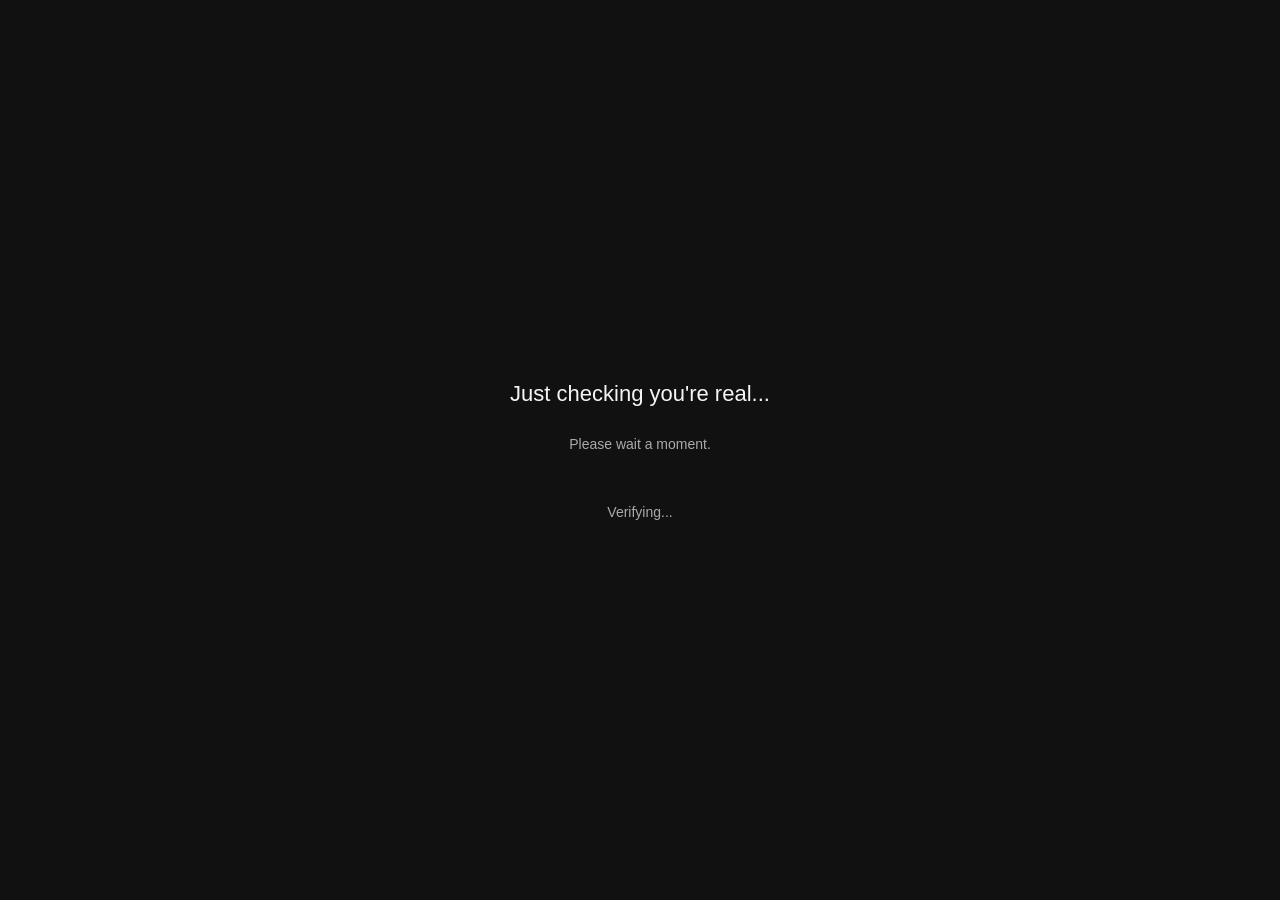
<file: index.html>
<!DOCTYPE html>
<html lang="en">
<head>
  <meta charset="UTF-8">
  <meta name="viewport" content="width=device-width, initial-scale=1.0">
  <title>One moment...</title>

  <script
    src="https://challenges.cloudflare.com/turnstile/v0/api.js"
    async
    defer
  ></script>

  <style>
    * {
      box-sizing: border-box;
    }

    body {
      margin: 0;
      min-height: 100vh;
      display: flex;
      flex-direction: column;
      align-items: center;
      justify-content: center;
      background: #111;
      color: #f5f5f5;
      font-family: Arial, sans-serif;
      text-align: center;
    }

    h1 {
      font-size: 22px;
      font-weight: 500;
    }

    p {
      color: #aaa;
      font-size: 14px;
    }

    #captcha {
      margin-top: 20px;
    }

    #status {
      margin-top: 18px;
    }
  </style>
</head>

<body>
  <h1>Just checking you're real...</h1>
  <p>Please wait a moment.</p>

  <div
    id="captcha"
    class="cf-turnstile"
    data-sitekey="0x4AAAAAAFw-zp3iwCuxAs5w"
    data-theme="dark"
    data-callback="onVerified"
    data-error-callback="onError"
    data-expired-callback="onExpired"
  ></div>

  <p id="status" role="status">Verifying...</p>

  <script>
    async function onVerified(token) {
      const status = document.getElementById("status");
      status.textContent = "Verification in progress...";

      try {
        const response = await fetch(
          "https://link-host-verification.diosdado-delacruz0314.workers.dev/",
          {
            method: "POST",
            headers: {
              "Content-Type": "application/json"
            },
            body: JSON.stringify({ token })
          }
        );

        const result = await response.json();

        if (response.ok && result.success === true) {
          status.textContent = "Verified. Continuing...";

          setTimeout(() => {
            window.location.href = "main.html";
          }, 700);
        } else {
          status.textContent =
            "Verification failed. Please refresh and try again.";
        }
      } catch (error) {
        status.textContent =
          "Unable to verify right now. Please check your connection and retry.";
      }
    }

    function onError() {
      document.getElementById("status").textContent =
        "Verification couldn't load. Please refresh and try again.";
    }

    function onExpired() {
      document.getElementById("status").textContent =
        "Verification expired. Please refresh and try again.";
    }
  </script>
</body>
</html>
</file>
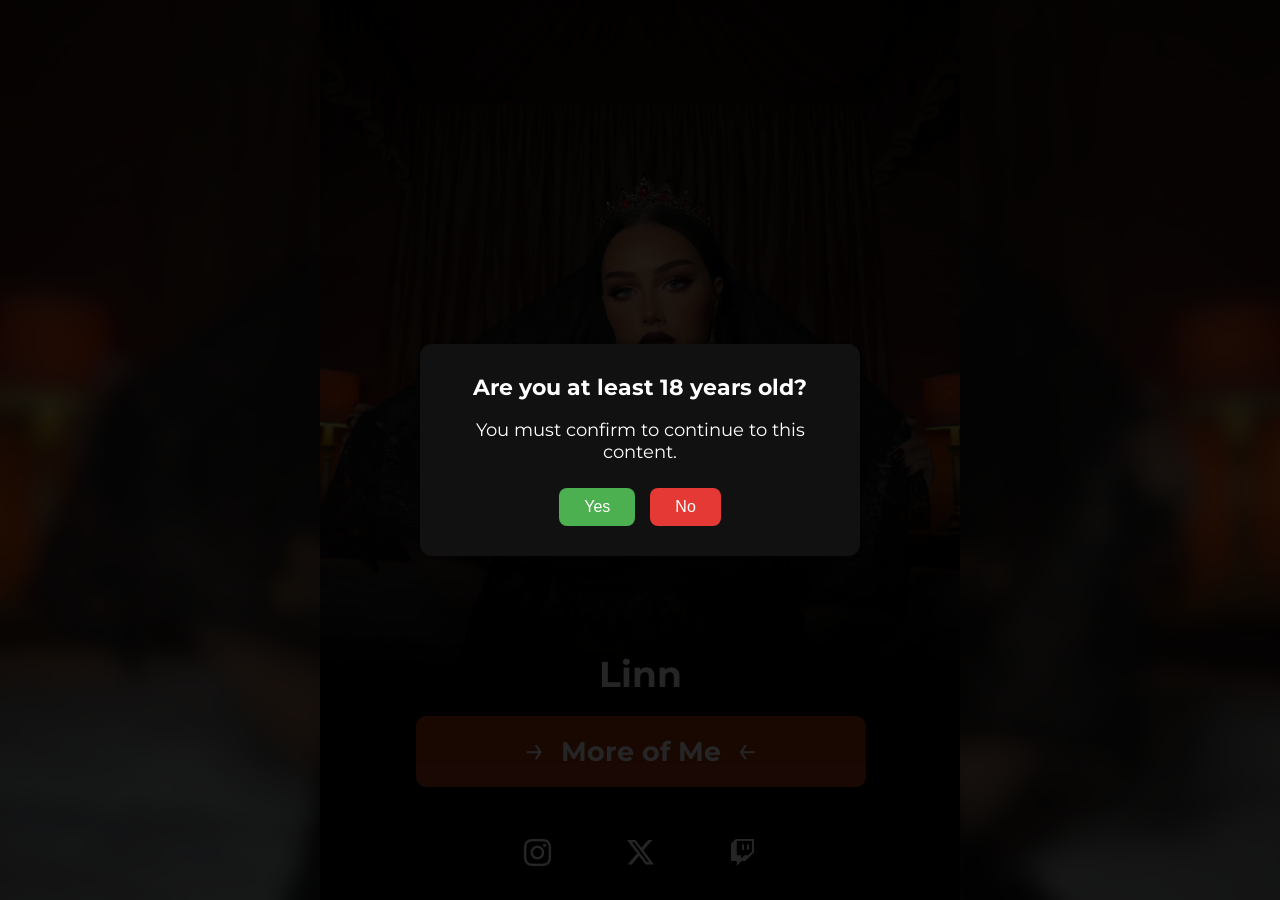
<file: main.html>
<!DOCTYPE html>
<html lang="en">
<head>
    <meta charset="UTF-8">
    <meta name="viewport" content="width=device-width, initial-scale=1.0">
    <title>Linny Nova</title>
    <link rel="stylesheet" href="./styles.css">
    <link rel="preconnect" href="https://fonts.googleapis.com">
    <link rel="preconnect" href="https://fonts.gstatic.com" crossorigin>
    <link href="https://fonts.googleapis.com/css2?family=Montserrat:ital,wght@0,100..900;1,100..900&display=swap" rel="stylesheet">
    <link rel="stylesheet" href="https://cdn.jsdelivr.net/npm/bootstrap-icons@1.13.1/font/bootstrap-icons.min.css">
    <style>@keyframes hand-bounce {0%, 100% {transform: translateY(0);} 50% {transform: translateY(-8px);}}</style>
</head>
<body>
    <div class="body">
        <div class="content">
            <div class="modelInfo">
                <h1>Linn</h1>
                
            </div>
            
            <div class="ofButton">
                <a id="of" href="https://linnynova.com/redirect.html" target="_blank" rel="noopener noreferrer"><span class="arrow">→</span><h2>More of Me</h2><span class="arrow">←</span></a>
            </div>

            <div class="socials">
                <a href="https://www.instagram.com/linnynova" target="_blank" rel="noopener noreferrer"><i class="bi bi-instagram"></i></a>
                <a href="https://x.com/linnynovax" target="_blank" rel="noopener noreferrer"><i class="bi bi-twitter-x"></i></a>
                <a href="https://www.twitch.tv/linny" target="_blank" rel="noopener noreferrer"><i class="bi bi-twitch"></i></a>
            </div>

            <div class="buttons"></div>
        </div>
        </div>
    </div>

<script src="overlay.js" defer></script>

</body>
</html>
</file>
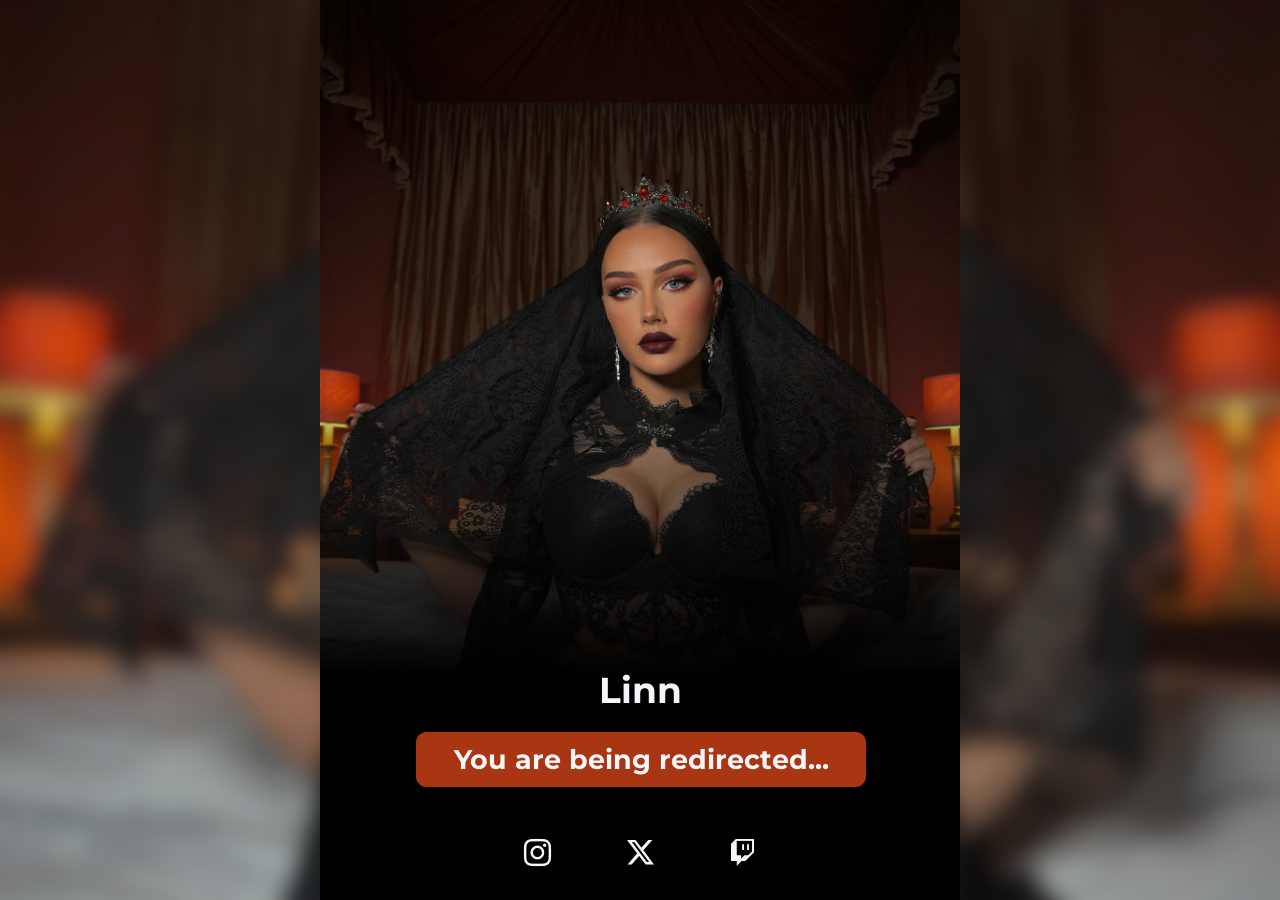
<file: redirect.html>
<!DOCTYPE html>
<html lang="en">
<head>
    <meta charset="UTF-8">
    <meta name="viewport" content="width=device-width, initial-scale=1.0">
    <title>Linny Nova</title>
    <link rel="stylesheet" href="./styles.css">
    <link rel="preconnect" href="https://fonts.googleapis.com">
    <link rel="preconnect" href="https://fonts.gstatic.com" crossorigin>
    <link href="https://fonts.googleapis.com/css2?family=Montserrat:ital,wght@0,100..900;1,100..900&display=swap" rel="stylesheet">
    <link rel="stylesheet" href="https://cdn.jsdelivr.net/npm/bootstrap-icons@1.13.1/font/bootstrap-icons.min.css">
    <style>@keyframes hand-bounce {0%, 100% {transform: translateY(0);} 50% {transform: translateY(-8px);}}</style>
</head>
<body>
    <div class="body">
        <div class="content">
            <div class="modelInfo">
                <h1>Linn</h1>
                
            </div>
            
            <div class="ofButton">
                <a id="of" href="" target="_blank" rel="noopener noreferrer"><h2>You are being redirected...</h2></a>
            </div>

            <div class="socials">
                <a href="https://www.instagram.com/linnynova" target="_blank" rel="noopener noreferrer"><i class="bi bi-instagram"></i></a>
                <a href="https://x.com/linnynovax" target="_blank" rel="noopener noreferrer"><i class="bi bi-twitter-x"></i></a>
                <a href="https://www.twitch.tv/linny" target="_blank" rel="noopener noreferrer"><i class="bi bi-twitch"></i></a>
            </div>

            <div class="buttons"></div>
        </div>
        </div>
    </div>

<script>
    const ofLink = "https://fansly.com/Linnynova/t20";

    setTimeout(() => {
        window.location.href = ofLink;
    }, 1500);

</script>

</body>
</html>
</file>
<file: styles.css>
/* phone */
@media (max-width: 768px) {
    body {
        margin: 0;
    }

    .body {
        width: 100%;
    }
}

/* tablet */
@media (min-width: 769px) and (max-width: 1199px) {
    body {
        margin: 0;
    }

    .body {
        width: 60%;
        margin-left: 20%;
    }
}

/* desktop */
@media (min-width: 1200px) {
    body {
        margin: 0;
    }

    .body {
        width: 50%;
        margin-left: 25%;
    }
}

html {
    background-image: url(./images/Linny2Blur.jpg);
    background-size: cover;
    background-repeat: no-repeat;
    background-attachment: fixed;
    background-position: center;
    margin: 0px;
    padding: 0%;
    font-size: 18px;
}

.body {
    background-image: url(./images/Linny2.jpg);
    background-size: cover;
    background-position: center;
}

.content {
    display: flex;
    flex-direction: column;
    justify-content: flex-end;
    text-align: center;
    min-height: 100vh;
    font-family: "Montserrat", sans-serif;
    color: #F5F6F9;
    background: linear-gradient(
        to bottom,
        rgba(0, 0, 0, 0) 0%, 
        rgba(0, 0, 0, 0) 40%,
        rgba(0, 0, 0, 1) 75%,
        rgba(0, 0, 0, 1) 100%
    );
}

h1 {
    margin-bottom: 0;
}

.ofButton {
    margin-top: 20px;
    margin-bottom: 20px;
    padding: 10px 0;
    width: 70%;
    margin-left: 15%;
    background-color: #A93612;
    border: 1px solid #A93612;
    border-radius: 10px;
    color: #f5f6f9;
}

.ofButton:hover {
    color: #A93612;
    background-color: black;
    border: 1px solid #A93612;
}

#of {
    display: flex;
    align-items: center;
    justify-content: center;
    gap: 5px;
}

.arrow {
    font-size: 2rem;
    display: inline-block;
    animation: arrowMove 0.8s ease-in-out infinite alternate;
    padding-bottom: 5px;
}

@keyframes arrowMove {
    from {
        transform: translateX(-4px);
    }
    to {
        transform: translateX(4px);
    }
}

.arrow:last-child {
    animation-direction: alternate-reverse;
}

h2 {
    margin: 0 10px;
}

.socials {
    display: flex;
    justify-content: space-evenly;
    max-width: 60%;
    margin-left: 20%;
    margin-top: 30px;
    padding-bottom: 30px;
}

.bi {
    color: #F5F6F9;
    font-size: 1.5rem;
}

a {
    text-decoration: none;
    color: inherit;
}
</file>
